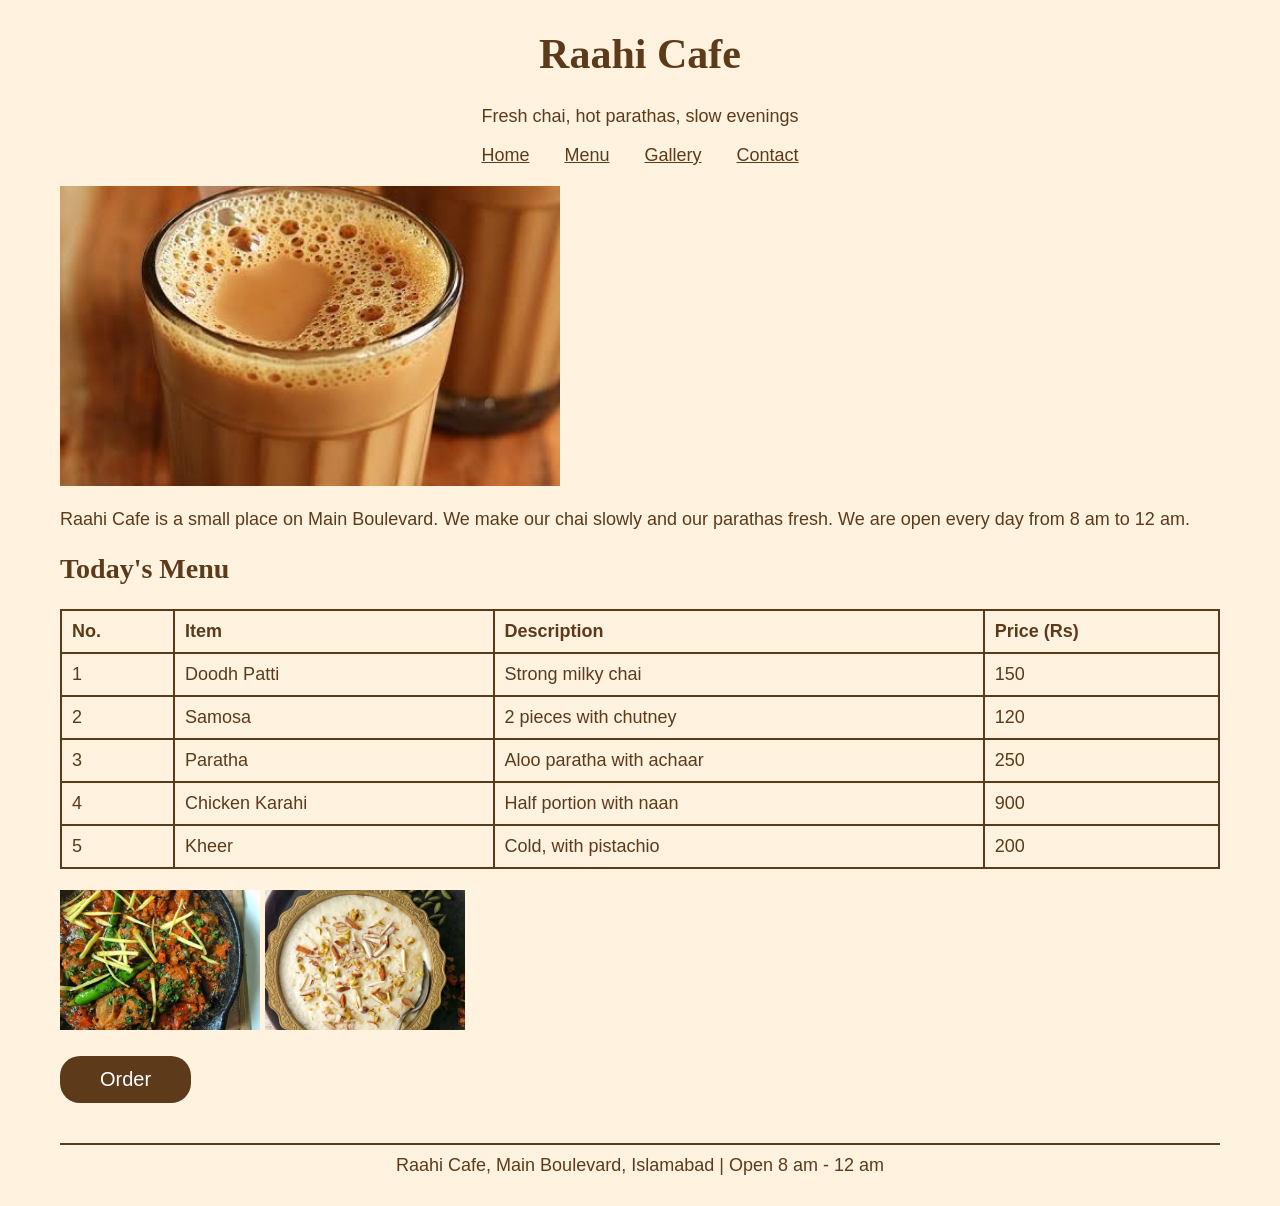
<file: index.html>
<!--
Name: Ayesha Ajaz
Roll Number: i263174
Section: D
-->

<!DOCTYPE html>
<html>
<head>
  <title>Cafe Menu</title>
  <link rel="stylesheet" href="style.css">
</head>

<body>

  <h1>Raahi Cafe</h1>
  <p class="tagline">Fresh chai, hot parathas, slow evenings</p>

  <div class="links">
    <a href="index.html">Home</a>
    <a href="menu.html">Menu</a>
    <a href="gallery.html">Gallery</a>
    <a href="contact.html">Contact</a>
  </div>

  <img class="big" src="images/chai.jpg" alt="chai">

  <p>Raahi Cafe is a small place on Main Boulevard. We make our chai slowly and our parathas fresh. We are open every day from 8 am to 12 am.</p>

  <h2>Today's Menu</h2>

  <table>
    <tr>
      <th>No.</th>
      <th>Item</th>
      <th>Description</th>
      <th>Price (Rs)</th>
    </tr>
    <tr>
      <td>1</td>
      <td>Doodh Patti</td>
      <td>Strong milky chai</td>
      <td>150</td>
    </tr>
    <tr>
      <td>2</td>
      <td>Samosa</td>
      <td>2 pieces with chutney</td>
      <td>120</td>
    </tr>
    <tr>
      <td>3</td>
      <td>Paratha</td>
      <td>Aloo paratha with achaar</td>
      <td>250</td>
    </tr>
    <tr>
      <td>4</td>
      <td>Chicken Karahi</td>
      <td>Half portion with naan</td>
      <td>900</td>
    </tr>
    <tr>
      <td>5</td>
      <td>Kheer</td>
      <td>Cold, with pistachio</td>
      <td>200</td>
    </tr>
  </table>

  <br>
  <img class="small" src="images/karahi.jpg" alt="karahi">
  <img class="small" src="images/kheer.jpg" alt="kheer">
  <br><br>

  <button onclick="orderNow()">Order</button>

  <p class="footer">Raahi Cafe, Main Boulevard, Islamabad | Open 8 am - 12 am</p>

  <script>
    function orderNow() {
      console.log("Order button was clicked");
      window.alert("Your order has been placed. Thank you!");
    }
  </script>

</body>
</html>
</file>
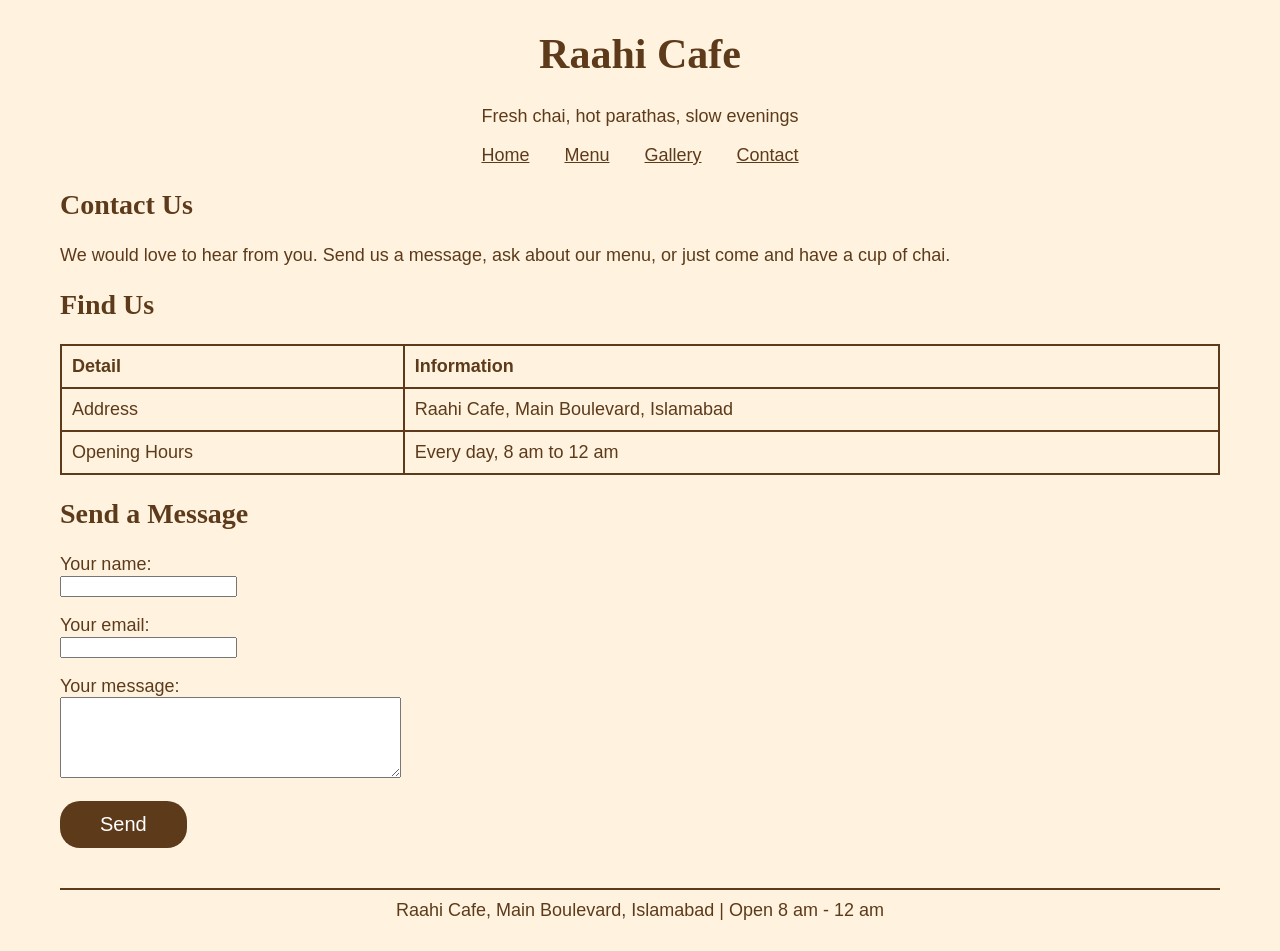
<file: contact.html>
<!DOCTYPE html>
<html>
<head>
    <title>Raahi Cafe - Contact</title>
    <link rel="stylesheet" href="style.css">
</head>

<body>

    <!-- Cafe Heading -->
    <h1>Raahi Cafe</h1>
    <p class="tagline">Fresh chai, hot parathas, slow evenings</p>

    <!-- Navigation Bar -->
    <div class="links">
        <a href="index.html">Home</a>
        <a href="menu.html">Menu</a>
        <a href="gallery.html">Gallery</a>
        <a href="contact.html">Contact</a>
    </div>

    <!-- Contact Heading -->
    <h2>Contact Us</h2>

    <p>
        We would love to hear from you. Send us a message,
        ask about our menu, or just come and have a cup of chai.
    </p>

    <!-- Cafe Details -->
    <h2>Find Us</h2>

    <table>
        <tr>
            <th>Detail</th>
            <th>Information</th>
        </tr>
        <tr>
            <td>Address</td>
            <td>Raahi Cafe, Main Boulevard, Islamabad</td>
        </tr>
        <tr>
            <td>Opening Hours</td>
            <td>Every day, 8 am to 12 am</td>
        </tr>
    </table>

    <!-- Message Form -->
    <h2>Send a Message</h2>

    <form>
        <p>
            Your name:<br>
            <input type="text" id="name">
        </p>
        <p>
            Your email:<br>
            <input type="text" id="email">
        </p>
        <p>
            Your message:<br>
            <textarea id="message" rows="5" cols="40"></textarea>
        </p>
        <button type="button" onclick="sendMessage()">Send</button>
    </form>

    <!-- Footer -->
    <p class="footer">Raahi Cafe, Main Boulevard, Islamabad | Open 8 am - 12 am</p>

    <script>
        function sendMessage() {
            console.log("Send button was clicked");
            window.alert("Thank you! Your message has been sent.");
        }
    </script>

</body>
</html>
</file>
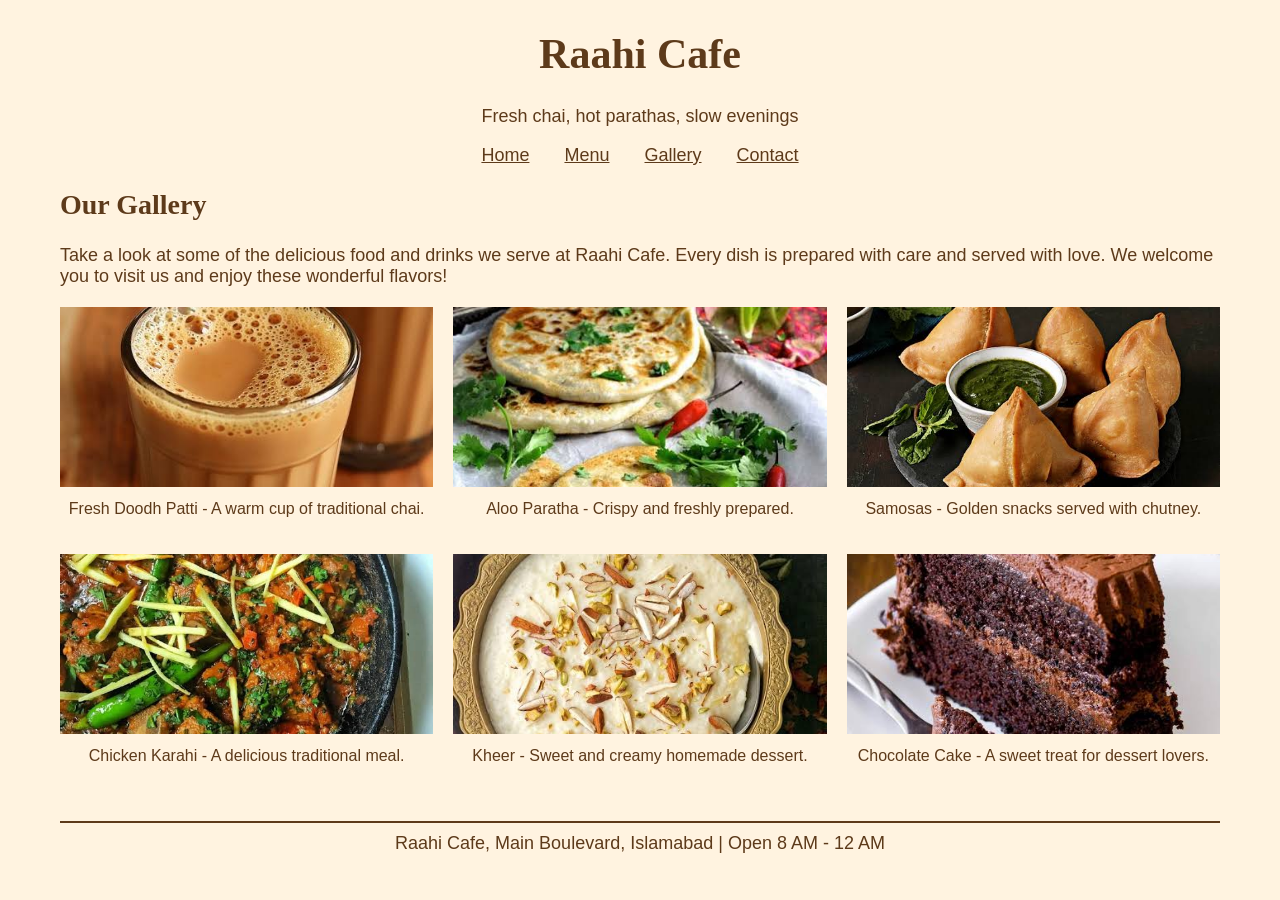
<file: gallery.html>
<!DOCTYPE html>
<html>
<head>
    <title>Raahi Cafe - Gallery</title>
    <link rel="stylesheet" href="style.css">
</head>

<body>

    <!-- Cafe Heading -->
    <h1>Raahi Cafe</h1>
    <p class="tagline">Fresh chai, hot parathas, slow evenings</p>

    <!-- Navigation Bar -->
    <div class="links">
        <a href="index.html">Home</a>
        <a href="menu.html">Menu</a>
        <a href="gallery.html">Gallery</a>
        <a href="contact.html">Contact</a>
    </div>

    <!-- Gallery Heading -->
    <h2>Our Gallery</h2>

    <p>
        Take a look at some of the delicious food and drinks
        we serve at Raahi Cafe. Every dish is prepared with
        care and served with love. We welcome you to visit
        us and enjoy these wonderful flavors!
    </p>

    <!-- Gallery Images -->
    <div class="gallery">

        <div class="gallery-item">
            <img src="images/chai.jpg" alt="Fresh doodh patti chai">
            <p>Fresh Doodh Patti - A warm cup of traditional chai.</p>
        </div>

        <div class="gallery-item">
            <img src="images/paratha.jpg" alt="Hot aloo paratha">
            <p>Aloo Paratha - Crispy and freshly prepared.</p>
        </div>

        <div class="gallery-item">
            <img src="images/samosa.jpg" alt="Crispy samosas">
            <p>Samosas - Golden snacks served with chutney.</p>
        </div>

        <div class="gallery-item">
            <img src="images/karahi.jpg" alt="Chicken karahi">
            <p>Chicken Karahi - A delicious traditional meal.</p>
        </div>

        <div class="gallery-item">
            <img src="images/kheer.jpg" alt="Traditional kheer">
            <p>Kheer - Sweet and creamy homemade dessert.</p>
        </div>

        <div class="gallery-item">
            <img src="images/dessert.jpg" alt="Chocolate cake dessert">
            <p>Chocolate Cake - A sweet treat for dessert lovers.</p>
        </div>

    </div>

    <!-- Footer -->
    <p class="footer">
        Raahi Cafe, Main Boulevard, Islamabad |
        Open 8 AM - 12 AM
    </p>

</body>
</html>
</file>
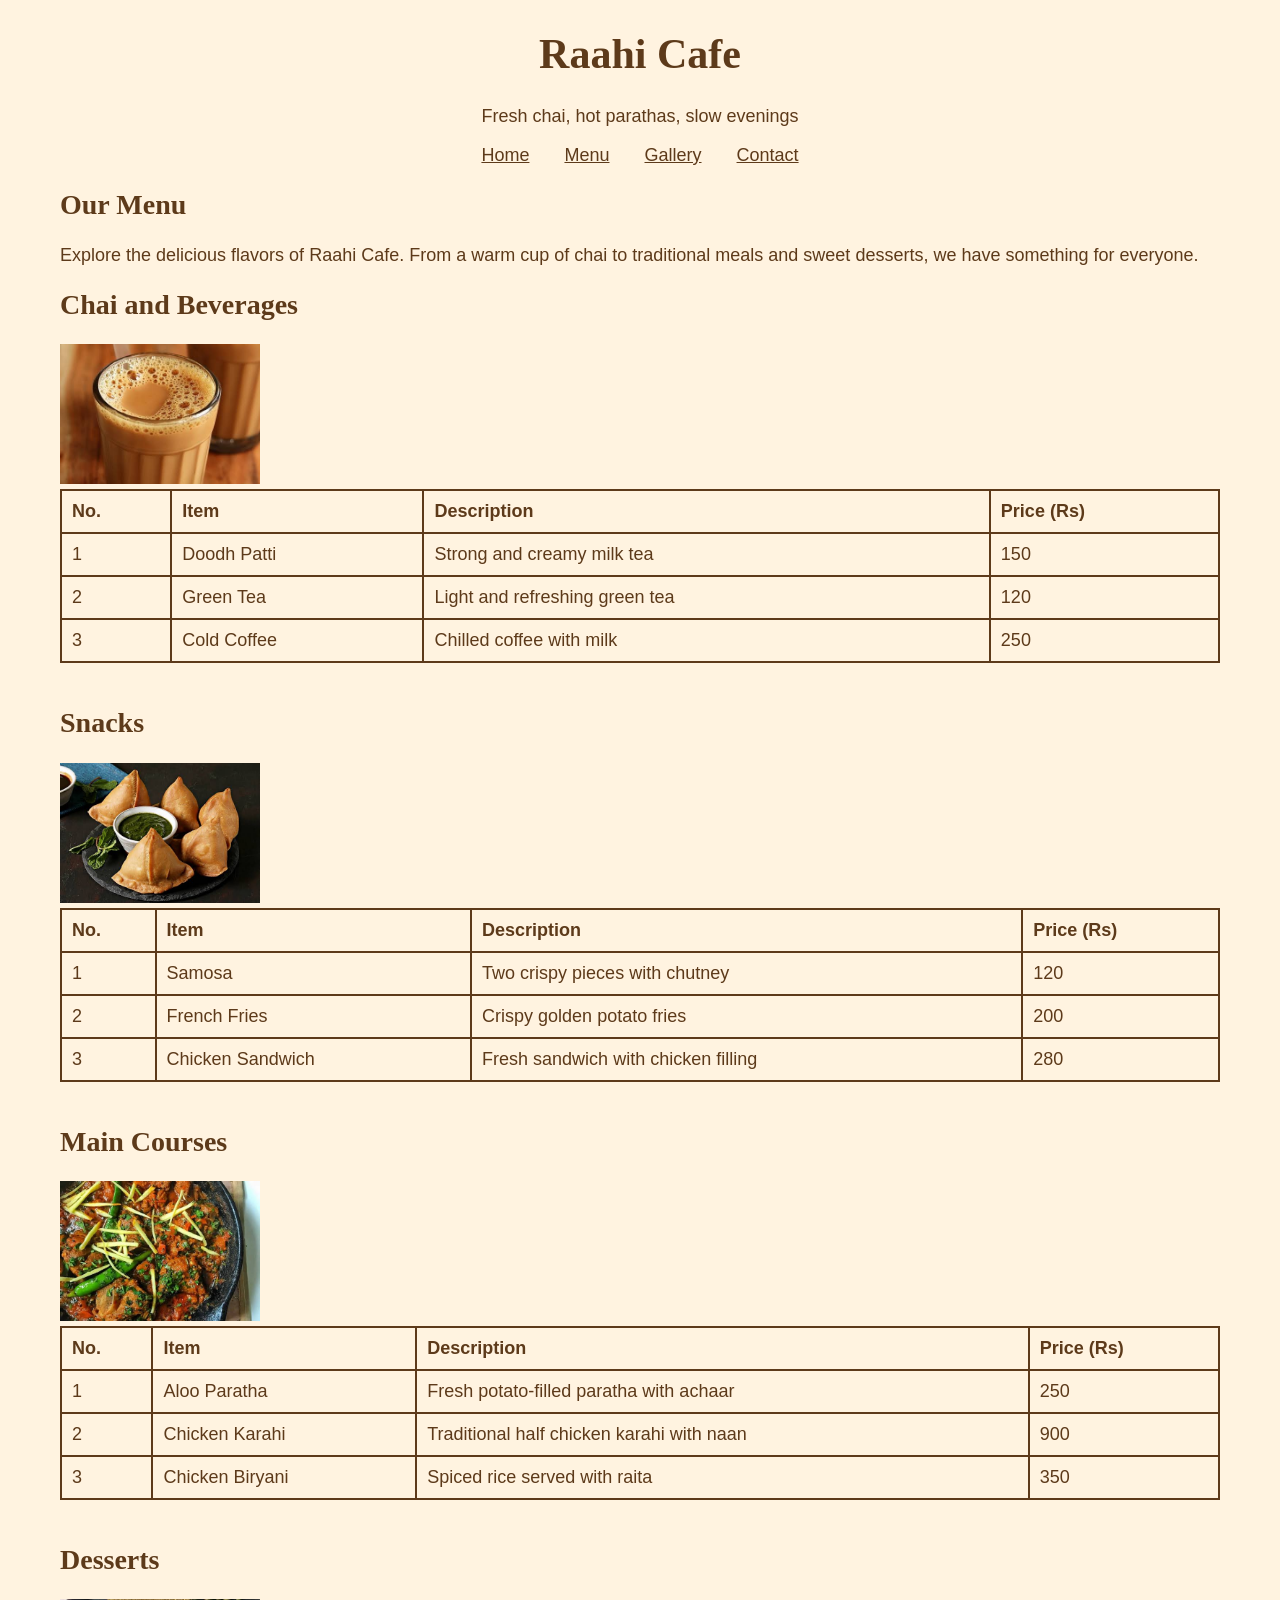
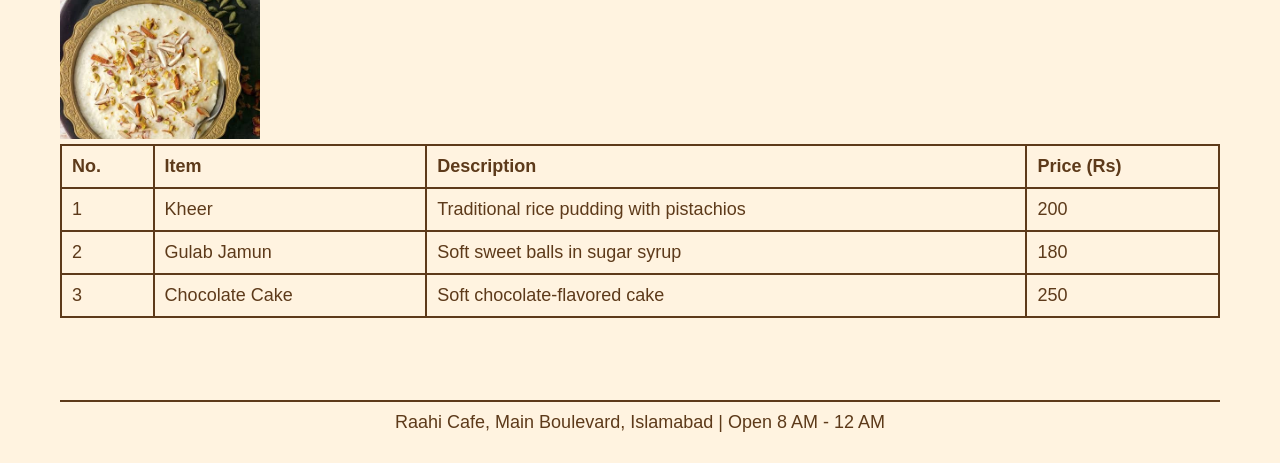
<file: menu.html>
<!DOCTYPE html>
<html>
<head>
    <title>Raahi Cafe - Menu</title>
    <link rel="stylesheet" href="style.css">
</head>

<body>

    <!-- Cafe Heading -->
    <h1>Raahi Cafe</h1>
    <p class="tagline">Fresh chai, hot parathas, slow evenings</p>

    <!-- Navigation Bar -->
    <div class="links">
        <a href="index.html">Home</a>
        <a href="menu.html">Menu</a>
        <a href="gallery.html">Gallery</a>
        <a href="contact.html">Contact</a>
    </div>

    <!-- Menu Introduction -->
    <h2>Our Menu</h2>

    <p>
        Explore the delicious flavors of Raahi Cafe.
        From a warm cup of chai to traditional meals
        and sweet desserts, we have something for everyone.
    </p>

    <!-- Chai and Beverages -->
    <h2>Chai and Beverages</h2>

    <img class="small" src="images/chai.jpg" alt="Fresh chai">

    <table>
        <tr>
            <th>No.</th>
            <th>Item</th>
            <th>Description</th>
            <th>Price (Rs)</th>
        </tr>

        <tr>
            <td>1</td>
            <td>Doodh Patti</td>
            <td>Strong and creamy milk tea</td>
            <td>150</td>
        </tr>

        <tr>
            <td>2</td>
            <td>Green Tea</td>
            <td>Light and refreshing green tea</td>
            <td>120</td>
        </tr>

        <tr>
            <td>3</td>
            <td>Cold Coffee</td>
            <td>Chilled coffee with milk</td>
            <td>250</td>
        </tr>
    </table>

    <br>

    <!-- Snacks -->
    <h2>Snacks</h2>

    <img class="small" src="images/samosa.jpg" alt="Fresh samosas">

    <table>
        <tr>
            <th>No.</th>
            <th>Item</th>
            <th>Description</th>
            <th>Price (Rs)</th>
        </tr>

        <tr>
            <td>1</td>
            <td>Samosa</td>
            <td>Two crispy pieces with chutney</td>
            <td>120</td>
        </tr>

        <tr>
            <td>2</td>
            <td>French Fries</td>
            <td>Crispy golden potato fries</td>
            <td>200</td>
        </tr>

        <tr>
            <td>3</td>
            <td>Chicken Sandwich</td>
            <td>Fresh sandwich with chicken filling</td>
            <td>280</td>
        </tr>
    </table>

    <br>

    <!-- Main Courses -->
    <h2>Main Courses</h2>

    <img class="small" src="images/karahi.jpg" alt="Chicken karahi">

    <table>
        <tr>
            <th>No.</th>
            <th>Item</th>
            <th>Description</th>
            <th>Price (Rs)</th>
        </tr>

        <tr>
            <td>1</td>
            <td>Aloo Paratha</td>
            <td>Fresh potato-filled paratha with achaar</td>
            <td>250</td>
        </tr>

        <tr>
            <td>2</td>
            <td>Chicken Karahi</td>
            <td>Traditional half chicken karahi with naan</td>
            <td>900</td>
        </tr>

        <tr>
            <td>3</td>
            <td>Chicken Biryani</td>
            <td>Spiced rice served with raita</td>
            <td>350</td>
        </tr>
    </table>

    <br>

    <!-- Desserts -->
    <h2>Desserts</h2>

    <img class="small" src="images/kheer.jpg" alt="Traditional kheer">

    <table>
        <tr>
            <th>No.</th>
            <th>Item</th>
            <th>Description</th>
            <th>Price (Rs)</th>
        </tr>

        <tr>
            <td>1</td>
            <td>Kheer</td>
            <td>Traditional rice pudding with pistachios</td>
            <td>200</td>
        </tr>

        <tr>
            <td>2</td>
            <td>Gulab Jamun</td>
            <td>Soft sweet balls in sugar syrup</td>
            <td>180</td>
        </tr>

        <tr>
            <td>3</td>
            <td>Chocolate Cake</td>
            <td>Soft chocolate-flavored cake</td>
            <td>250</td>
        </tr>
    </table>

    <br><br>

    <!-- Footer -->
    <p class="footer">
        Raahi Cafe, Main Boulevard, Islamabad |
        Open 8 AM - 12 AM
    </p>

</body>
</html>
</file>
<file: style.css>
/* Ayesha Ajaz, i263174, Section D */

body {
  background-color: #FFF3E0;
  color: #5D3A1A;
  font-family: Arial;
  font-size: 18px;
  margin: 30px 60px;
}

h1 {
  font-family: Georgia;
  font-size: 42px;
  text-align: center;
}

h2 {
  font-family: Georgia;
  font-size: 28px;
}

.tagline {
  text-align: center;
}

.links {
  text-align: center;
  margin-bottom: 20px;
}

a {
  color: #5D3A1A;
  margin: 0 15px;
}

.big {
  width: 500px;
  height: 300px;
  object-fit: cover;
}

.small {
  width: 200px;
  height: 140px;
  object-fit: cover;
}

table {
  border-collapse: collapse;
  width: 100%;
}

th, td {
  border: 2px solid #5D3A1A;
  padding: 10px;
  text-align: left;
}

button {
  background-color: #5D3A1A;
  color: white;
  font-size: 20px;
  padding: 12px 40px;
  border: none;
  border-radius: 20px;
}

.footer {
  margin-top: 40px;
  border-top: 2px solid #5D3A1A;
  padding-top: 10px;
  text-align: center;
}



/* Gallery Section */

.gallery {
    display: grid;
    grid-template-columns: repeat(3, 1fr);
    gap: 20px;
    margin-top: 20px;
}

.gallery-item {
    text-align: center;
}

.gallery-item img {
    width: 100%;
    height: 180px;
    object-fit: cover;
}

.gallery-item p {
    font-size: 16px;
    margin-top: 8px;
}

/* Gallery for smaller screens */

@media (max-width: 700px) {
    .gallery {
        grid-template-columns: repeat(2, 1fr);
    }
}

@media (max-width: 450px) {
    .gallery {
        grid-template-columns: 1fr;
    }
}
</file>
